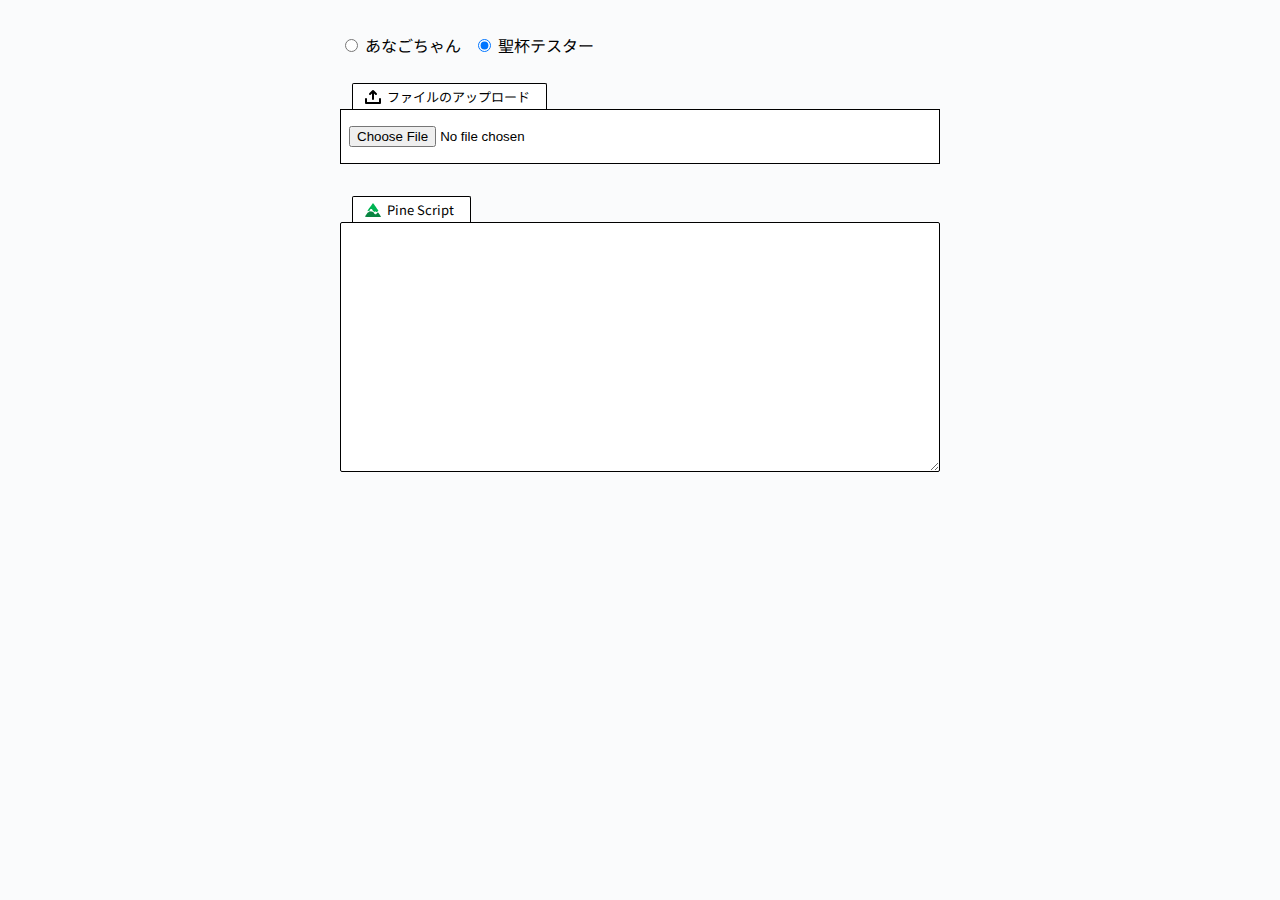
<file: anagolog-to-pine/index.html>
<!doctype html>
<html>
  <head>
    <meta charset="utf-8">
    <meta name="viewport" content="width=device-width">
    <meta name="robot" content="noindex">
    <title>【:3ω → Pine</title>
    <link rel="stylesheet" href="./assets/css/style.css">
  </head>
  <body>
    <div class="container">
      <div class="block -nav">
        <label for="anago">
          <input type="radio" name="type" id="anago"/>
          <span>あなごちゃん</span>
        </label>
        <label for="tester">
          <input type="radio" name="type" id="tester" checked/>
          <span>聖杯テスター</span>
        </label>
      </div>

      <div class="block -input">
        <h2>動作ログを貼り付け</h2>
        <textarea id="input" name="input"></textarea>

        <div class="block -buttons">
          <button id="button">変換する</button>
        </div>
      </div>

      <div class="block -file">
        <h2>ファイルのアップロード</h2>
        <div class="upload" id="dropzone">
          <input type="file" name="file" id="file" accept="text/csv"/>
        </div>
      </div>

      <div class="block -pine">
        <h2>Pine Script</h2>
        <textarea id="output" name="output"></textarea>
        <button id="copy" title="クリップボードにコピーする">
          <img src="./assets/images/icon-copy.svg" alt="クリップボードにコピーする"/>
        </button>
      </div>

      <div class="block -message" id="message">

      </div>
    </div>
    <script src="./assets/js/libs.js"></script>
    <script src="./assets/js/init.js"></script>
    <script src="./assets/js/file.js"></script>
    <script src="./assets/js/main.js"></script>
  </body>
</html>
</file>
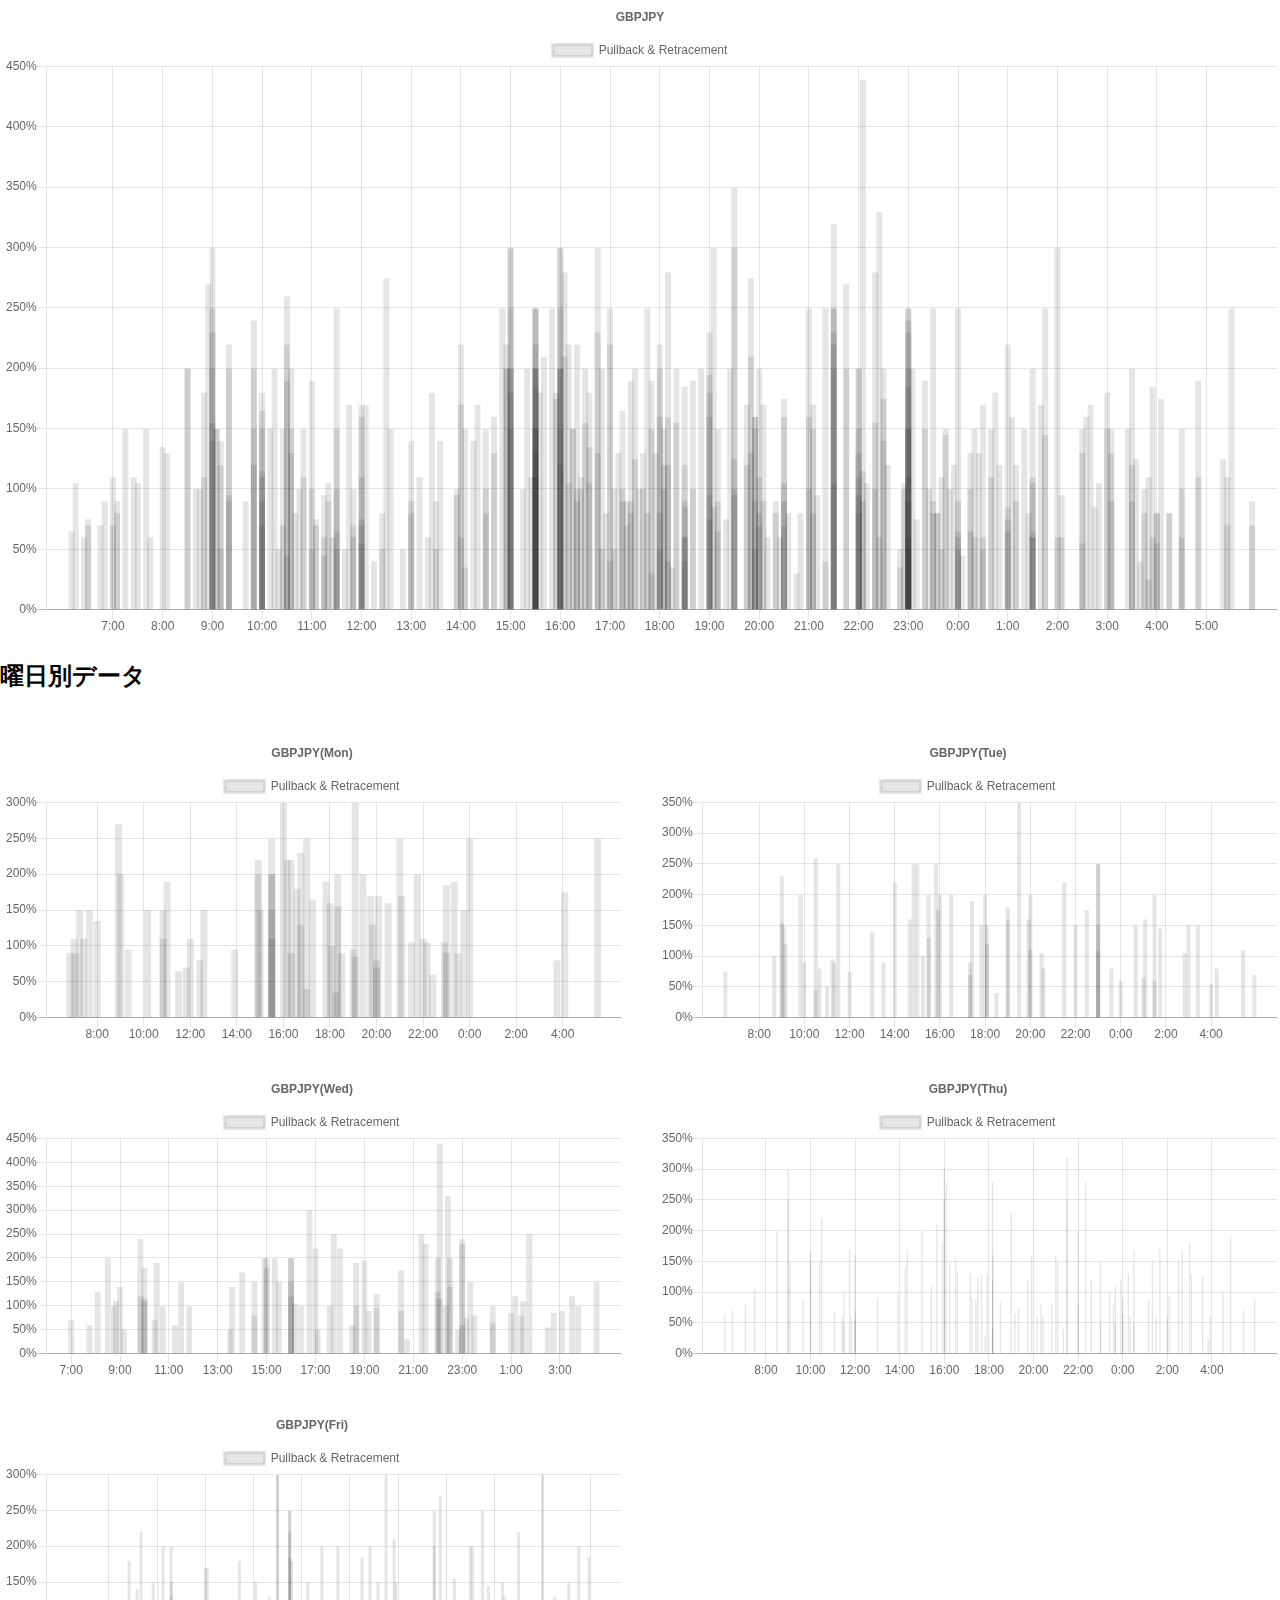
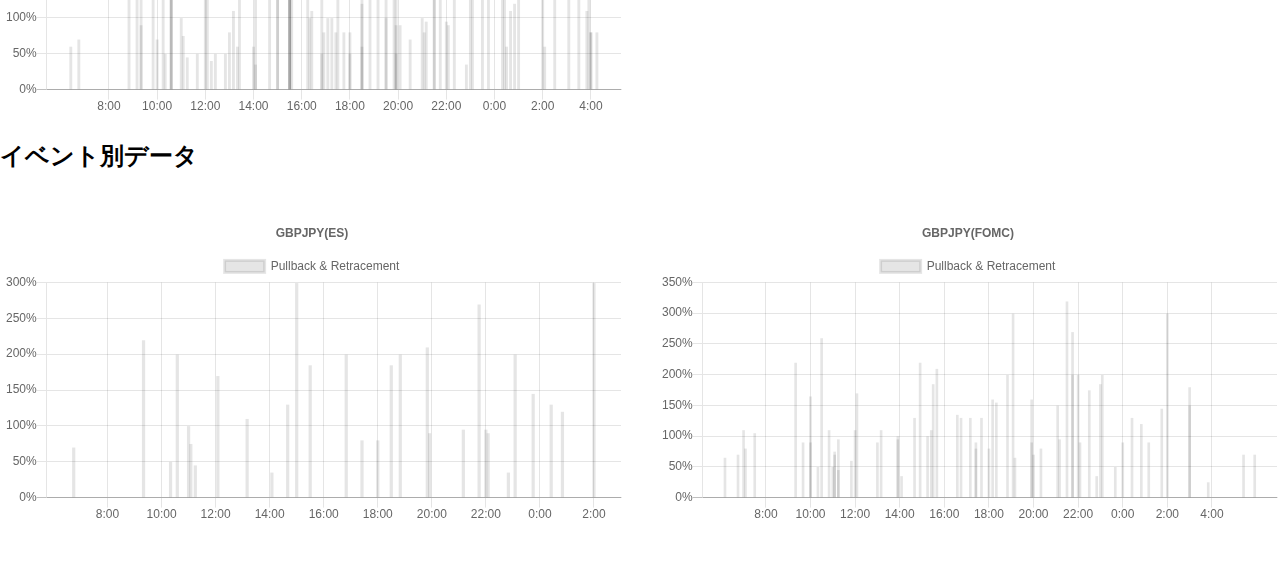
<file: trading-pizza/pivots-retracement-data/index.html>
<!DOCTYPE html>
<html lang="ja">
  <head>
    <meta charset="utf-8">
    <title>Pullback and Retracement Data</title>
    <link href="assets/css/style.css" rel="stylesheet">
    <script src="assets/js/main.js"></script>
  </head>
  <body>
    <div class="page__container">
      <div class="chart__container">
        <canvas id="totalChart"></canvas>
      </div>
      <section class="pageBlock">
        <div class="pageBlock__inner">
          <h2 class="pageBlock__head"><span>曜日別データ</span></h2>
          <div class="pageList -day">
            <div class="pageList__items">
              <div class="pageList__item">
                <canvas id="monChart"></canvas>
              </div>
              <div class="pageList__item">
                <canvas id="tusChart"></canvas>
              </div>
              <div class="pageList__item">
                <canvas id="wedChart"></canvas>
              </div>
              <div class="pageList__item">
                <canvas id="thuChart"></canvas>
              </div>
              <div class="pageList__item">
                <canvas id="friChart"></canvas>
              </div>
            </div>
          </div>
        </div>
      </section>
      <section class="pageBlock">
        <div class="pageBlock__inner">
          <h2 class="pageBlock__head"><span>イベント別データ</span></h2>
          <div class="pageList -day">
            <div class="pageList__items">
              <div class="pageList__item">
                <canvas id="usEsChart"></canvas>
              </div>
              <div class="pageList__item">
                <canvas id="usFomcChart"></canvas>
              </div>
            </div>
          </div>
        </div>
      </section>
    </div>
  </body>
</html>
</file>
<file: anagolog-to-pine/assets/css/style.css>
@import url('https://fonts.googleapis.com/css2?family=Roboto&display=swap');
@import url('https://fonts.googleapis.com/css2?family=Noto+Sans+JP:wght@100;300;400;500;700;900&display=swap');

html {
  font-size: 62.5%;
  font-family: 'Noto Sans JP', sans-serif;
  line-height: 1.7;
}

body {
  margin: 0;
  background-color: #fafbfc;
}

.container {
  width: 600px;
  margin: 0 auto;
  padding: 32px 0 0;
}

textarea {
  width: 100%;
  height: 250px;
  padding: 8px;
  resize: vertical;
  font-size: 1.4rem;
  line-height: 1.6;
  border-radius: 2px;
  background-color: #fff;
  border: 1px solid #000;
  box-sizing: border-box;
}

.block.-input {
  display: none;
}

body[data-selected="anago"] .block.-input {
  display: block;
}

.block h2 {
  display: inline-block;
  margin: 0 0 0 12px;
  padding: 6px 16px 6px 34px;
  border: 1px solid black;
  border-width: 1px 1px 0 1px;
  border-radius: 2px 2px 0 0;
  background-repeat: no-repeat;
  background-size: 16px 16px;
  background-position: left 12px center;
  background-color: #fff;
  font-weight: 400;
  font-size: 1.3rem;
  line-height: 1;
  vertical-align: bottom;
  user-select: none;
}

.block.-input h2 {
  background-image: url(../images/icon-write.svg);
}

.block.-pine h2 {
  background-image: url(../images/icon-pine.svg);
}

.block.-file h2 {
  background-image: url(../images/icon-upload.svg);
}

button {
  font-size: 1.4rem;
  font-weight: 500;
  cursor: pointer;
}

/**
 *
 */
.block.-buttons {
  position: relative;
  padding: 16px 0 32px;
  text-align: center;
}

.block.-buttons button {
  padding: 10px 14px;
  line-height: 16px;
}

/**
 * Block pine
 */
.block.-pine {
  position: relative;
}

.block.-pine button {
  position: absolute;
  top: calc(26px + 10px);
  right: 10px;
  margin: 0 0 0 8px;
  opacity: 0;
  transition: opacity .2s ease .1s;
  padding: 10px 10px;
}

.block.-pine button img {
  width: 16px;
  height: 16px;
  vertical-align: bottom;
}

.block.-pine:hover button {
  opacity: 1;
}

.block.-pine #output {
  font-family: 'Roboto', 'Noto Sans JP', sans-serif;
}

/**
 * Block File
 */
.block.-file {
  display: none;
  padding: 0 0 32px;
}

.block.-file .upload {
  padding: 16px 8px;
  border: 1px solid #000;
  background-color: #fff;
}

body[data-selected="tester"] .block.-file {
  display: block;
}

/**
 * Block File
 */
.block.-nav {
  padding: 0 0 24px;
}

.block.-nav label {
  margin: 0 8px 0 0;
  font-size: 1.6rem;
}

/**
 * Block Message
 */
.block.-message {
  padding: 8px 0 16px;
  font-size: 1.4rem;
}
</file>
<file: trading-pizza/pivots-retracement-data/assets/css/style.css>
body{font-size:16px;margin:0}.page__container{max-width:960px;margin:0 auto;padding:0 0 60px}@media screen and (min-width:1280px){.page__container{max-width:1280px}}.pageList.-day .pageList__items{display:flex;flex-flow:row wrap;justify-content:flex-start;align-items:stretch;margin:0 -16px}.pageList.-day .pageList__item{flex:50% 0 0;padding:24px 16px 0;box-sizing:border-box}
</file>
